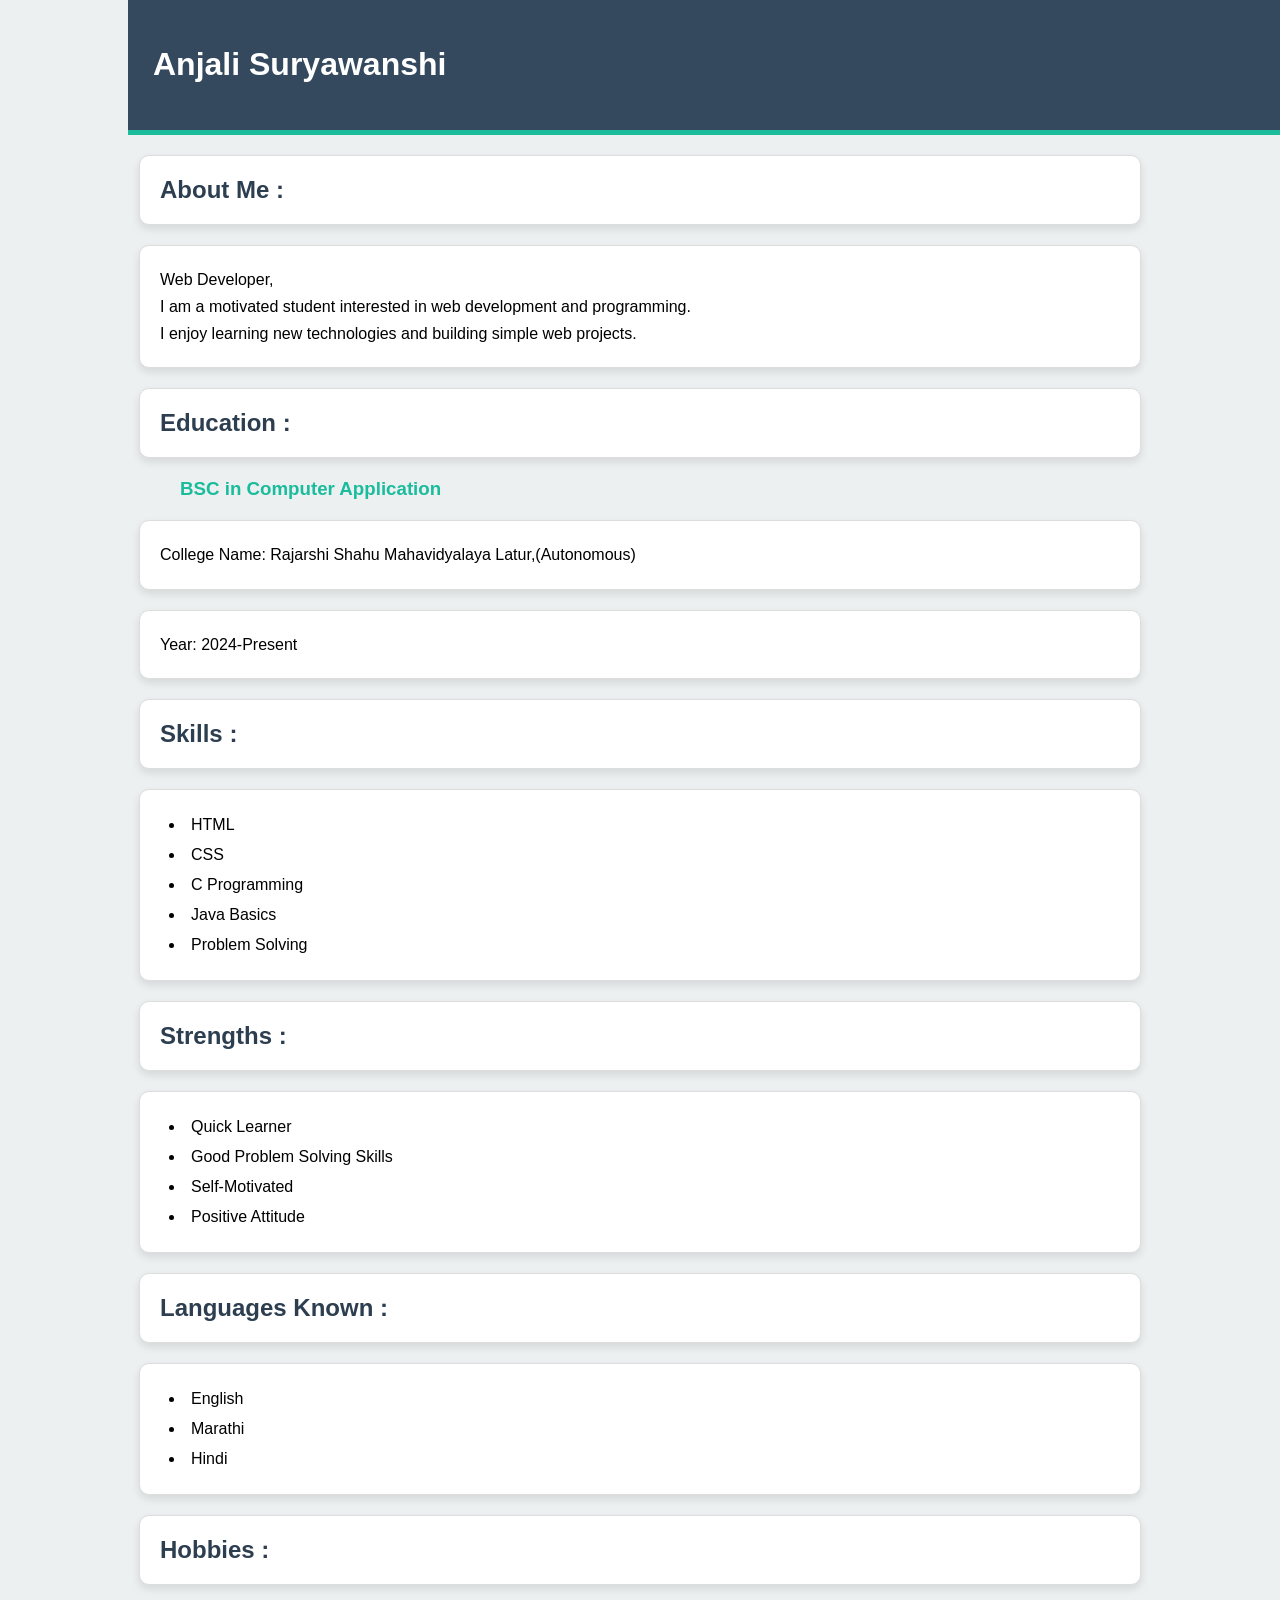
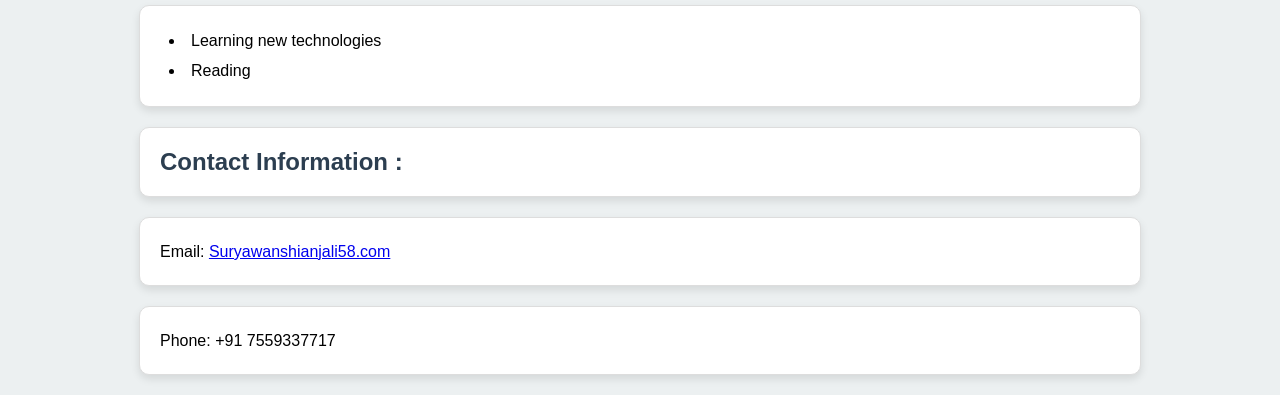
<file: Task -1.html>
<!DOCTYPE html>
<!-- 
    Task 1: Build a Semantic HTML Personal Profile Page
    Name: Anjali Suryawanshi
-->

<html>
<head>
    <title>Personal Profile</title>
    <link rel="stylesheet" href="Task2.css">
</head>

<body>
    <header>
        <h1>Anjali Suryawanshi</h1>
        
    </header>

    
            <h2>About Me :</h2>
            <p> 
                Web Developer,<br>

                I am a motivated student interested in web development and programming.<br>
                I enjoy learning new technologies and building simple web projects.
            </p>


        
            <h2>Education :</h2>

    
                <h3>BSC in Computer Application</h3>
                <p>College Name: Rajarshi Shahu Mahavidyalaya Latur,(Autonomous)</p>
                <p>Year: 2024-Present</p>
    
    
            <h2>Skills :</h2>

            <ul>
                <li>HTML</li>
                <li>CSS </li>
                <li>C Programming</li>
                <li>Java Basics</li>
                <li>Problem Solving</li>
            </ul>
            <h2>Strengths :</h2>
  <ul>
    <li>Quick Learner</li>
    <li>Good Problem Solving Skills</li>
    <li>Self-Motivated</li>
    <li>Positive Attitude</li>
  </ul>

  <h2>Languages Known :</h2>
  <ul>
    <li>English</li>
    <li>Marathi</li>
    <li>Hindi</li>
  </ul>

   <h2>Hobbies :</h2>
  <ul>
    <li>Learning new technologies</li>
    
    <li>Reading</li>
  </ul>





            <h2>Contact Information :</h2>

            <p>Email: <a href="suryawanshianjali58@gmail.com">Suryawanshianjali58.com</a></p>
            <p>Phone: +91 7559337717</p>
        </body>
</html>
</file>
<file: Task2.css>
{
    box-sizing: border-box;
}


body {
    font-family: Arial, sans-serif;
    background-color: #ecf0f1;
    margin: 0;
    padding: 0;
}


header {
     
    width: 100%;
    margin-left: 10%;
    background-color: #34495e;
    color: white;
    padding: 25px;
    text-align: left;
    border-bottom: 5px solid #1abc9c;
}


h2, p, ul {
    background-color: white;
    width: 75%;
    margin: 20px auto;
    padding: 20px;              
    border-radius: 10px;
    border: 1px solid #ddd;
    box-shadow: 0 4px 8px rgba(0,0,0,0.1);
    transition: transform 0.3s, box-shadow 0.3s;
}


h2:hover, p:hover, ul:hover {
    transform: scale(1.02);
    box-shadow: 0 6px 12px rgba(0,0,0,0.2);
}


h2 {
    color: #2c3e50;
}

ul {
    list-style-type: disc;
}

li {
    margin-left: 25px;
    padding: 6px;
}


h3 { margin-left: 120px;
  padding-left: 60px;



    color: #1abc9c;
}


p {
    line-height: 1.7;
}
</file>
